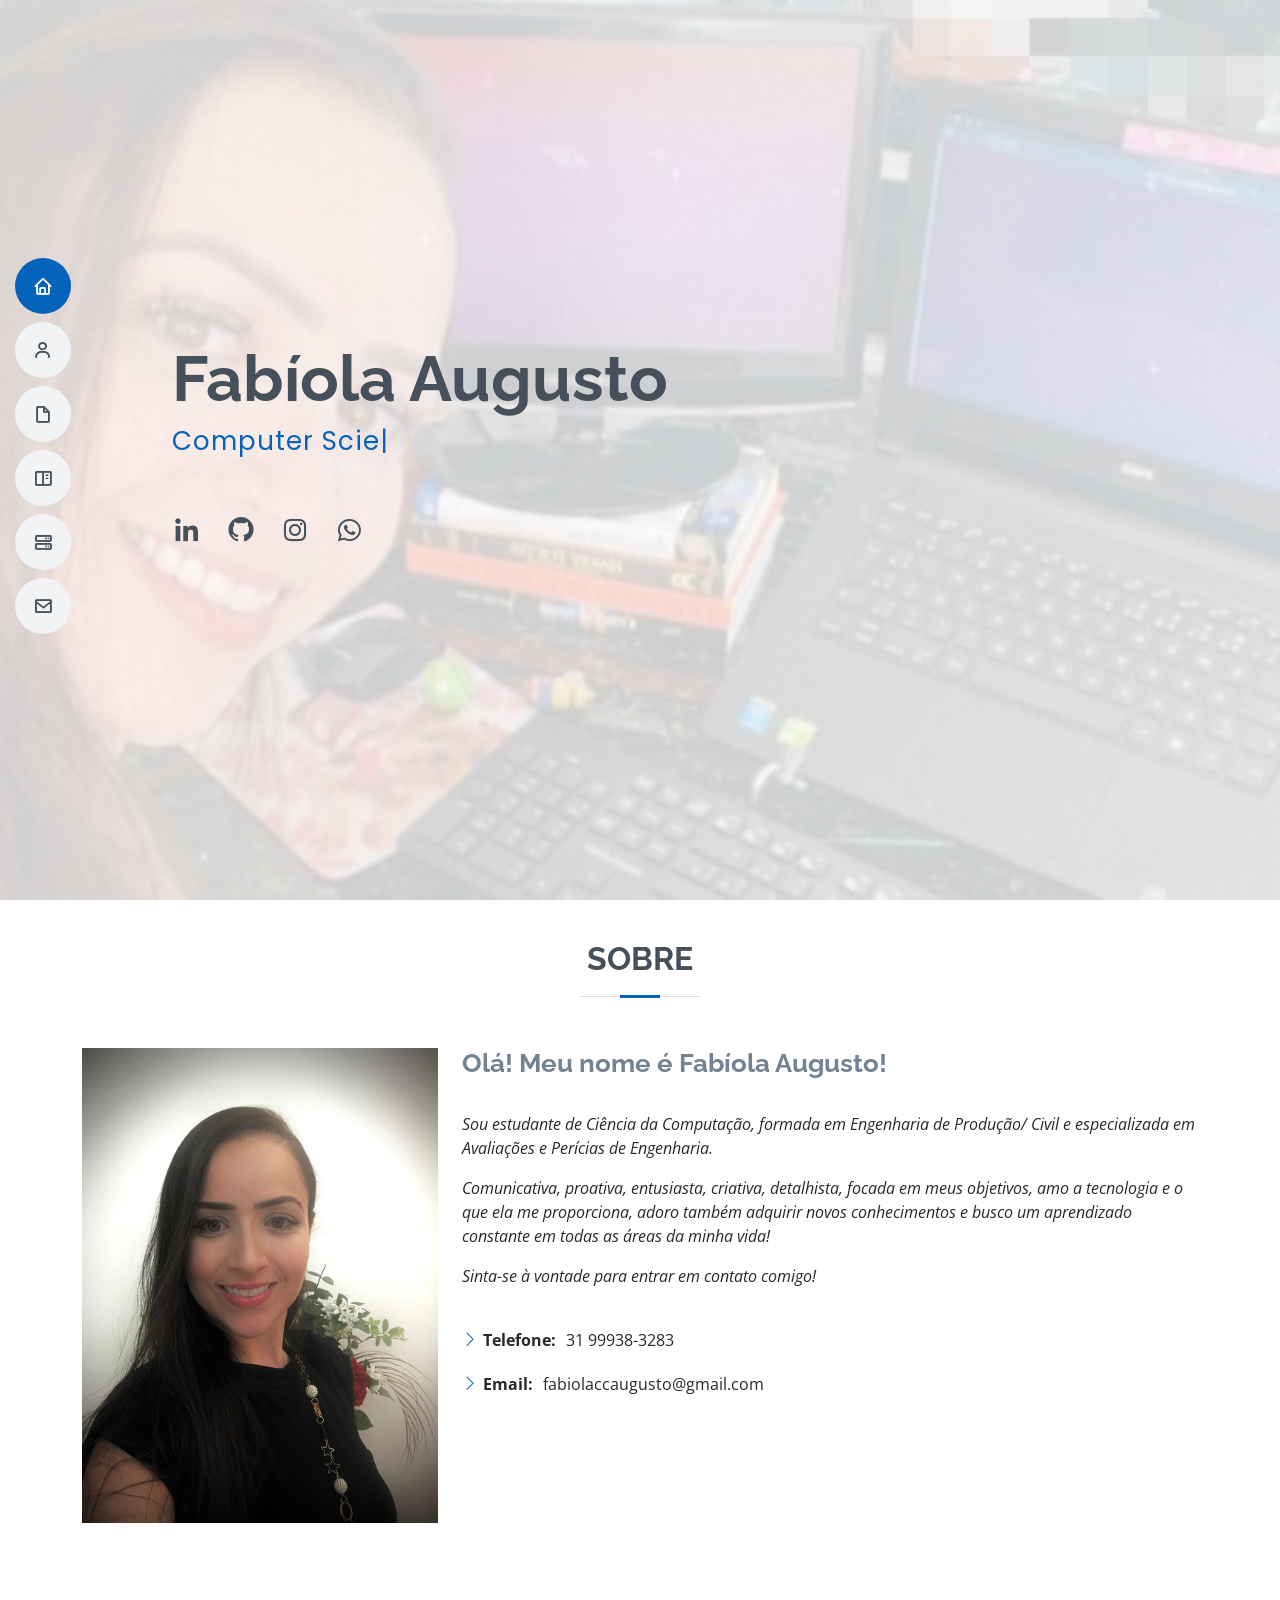
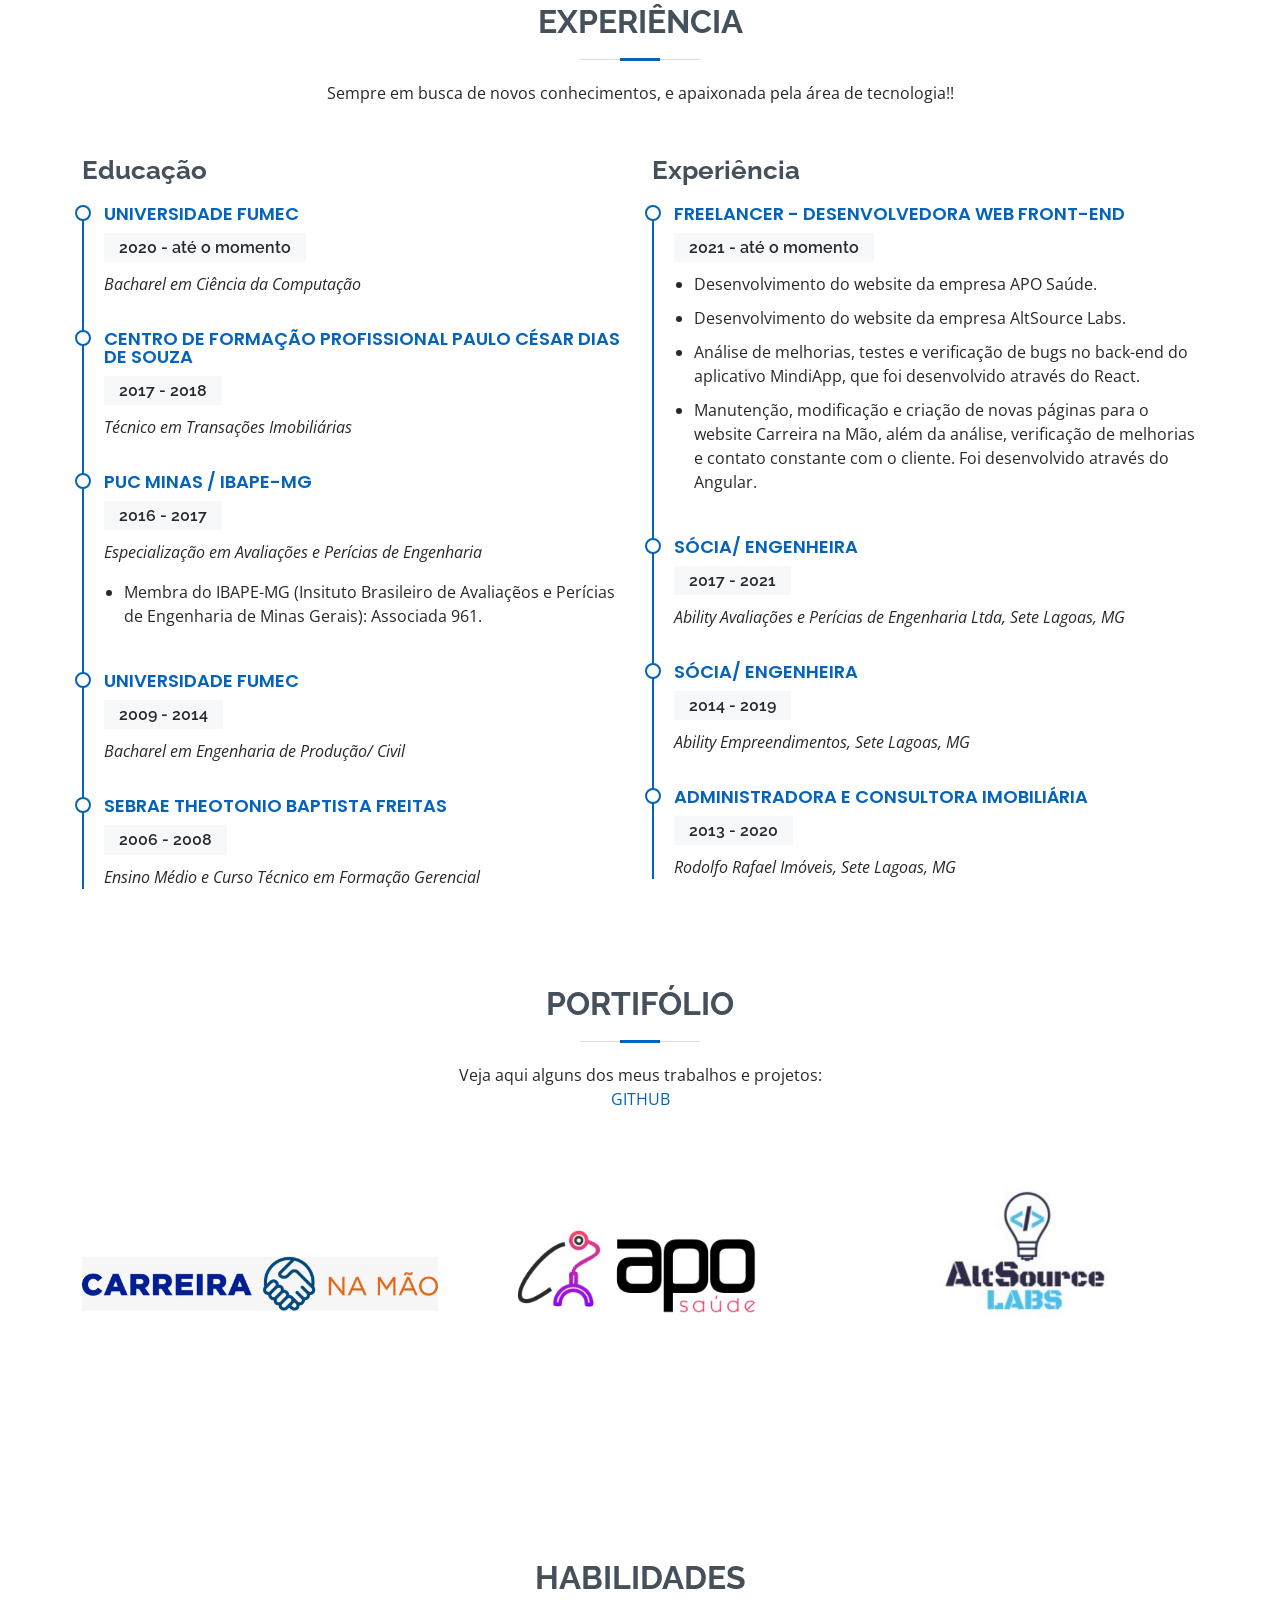
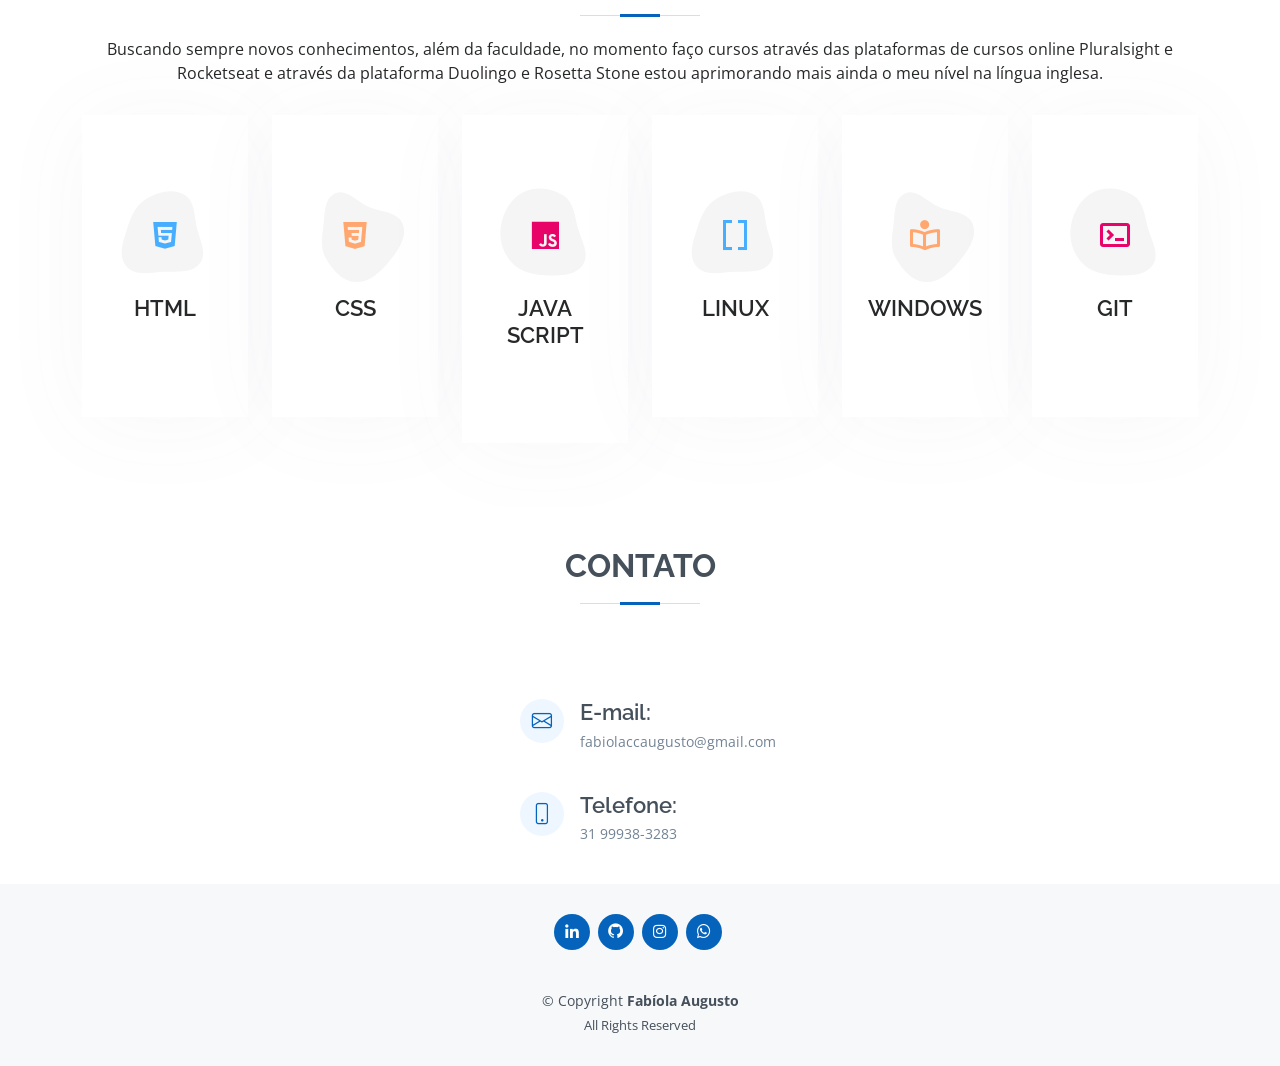
<file: index.html>
<!DOCTYPE html>
<html lang="pt">

<head>
    <meta charset="utf-8">
    <meta content="width=device-width, initial-scale=1.0" name="viewport">
    <title>Fabíola Augusto</title>
    <meta content="" name="description">
    <meta content="" name="keywords">
    <link href="assets/img/favicon.png" rel="icon">
    <link href="assets/img/apple-touch-icon.png" rel="apple-touch-icon">
    <link href="https://fonts.googleapis.com/css?family=Open+Sans:300,300i,400,400i,600,600i,700,700i|Raleway:300,300i,400,400i,500,500i,600,600i,700,700i|Poppins:300,300i,400,400i,500,500i,600,600i,700,700i" rel="stylesheet">
    <link href="assets/vendor/aos/aos.css" rel="stylesheet">
    <link href="assets/vendor/bootstrap/css/bootstrap.min.css" rel="stylesheet">
    <link href="assets/vendor/bootstrap-icons/bootstrap-icons.css" rel="stylesheet">
    <link href="assets/vendor/boxicons/css/boxicons.min.css" rel="stylesheet">
    <link href="assets/vendor/glightbox/css/glightbox.min.css" rel="stylesheet">
    <link href="assets/vendor/swiper/swiper-bundle.min.css" rel="stylesheet">
    <link href="assets/css/style.css" rel="stylesheet">
    <!-- https://bootstrapmade.com/free-html-bootstrap-template-my-resume/ -->
</head>

<body>
    <i class="bi bi-list mobile-nav-toggle d-xl-none"></i>
    <header id="header" class="d-flex flex-column justify-content-center">
        <nav id="navbar" class="navbar nav-menu">
            <ul>
                <li><a href="#hero" class="nav-link scrollto active"><i class="bx bx-home"></i> <span>Home</span></a></li>
                <li><a href="#about" class="nav-link scrollto"><i class="bx bx-user"></i> <span>Sobre</span></a></li>
                <li><a href="#resume" class="nav-link scrollto"><i class="bx bx-file-blank"></i> <span>Experiência</span></a></li>
                <li><a href="#portfolio" class="nav-link scrollto"><i class="bx bx-book-content"></i> <span>Portifólio</span></a></li>
                <li><a href="#services" class="nav-link scrollto"><i class="bx bx-server"></i> <span>Habilidades</span></a></li>
                <li><a href="#contact" class="nav-link scrollto"><i class="bx bx-envelope"></i> <span>Contato</span></a></li>
            </ul>
        </nav>
    </header>

    <!-- ======= Apresentação ======= -->
    <section id="hero" class="d-flex flex-column justify-content-center">
        <div class="container" data-aos="zoom-in" data-aos-delay="100">
            <h1>Fabíola Augusto</h1>
            <p><span class="typed" data-typed-items="Computer Scientist"></span></p>
            <div class="social-links">
                <br>
                <a href="https://www.linkedin.com/in/fabiolaaugusto/ " target="_blank" class="linkedin"><i class="bx bxl-linkedin"></i></a>
                <a href="https://github.com/fabiolaccaugusto" target="_blank" class="skype"><i class="bx bxl-github"></i></a>
                <a href="https://www.instagram.com/fabi.codev/" target="_blank" class="instagram"><i class="bx bxl-instagram"></i></a>
                <a href="https://api.whatsapp.com/send?phone=5531999383283" target="_blank" class="instagram "><i class="bx bxl-whatsapp "></i></a>
            </div>
        </div>
    </section>

    <main id="main ">
        <!-- ======= Sobre ======= -->
        <section id="about" class="about ">
            <div class="container " data-aos="fade-up ">
                <div class="section-title ">
                    <h2>Sobre</h2>
                </div>
                <div class="row ">
                    <div class="col-lg-4 col-md-4">
                        <img src="assets/img/profile-img.jpg " class="img-fluid " alt=" ">
                    </div>
                    <div class="col-lg-8 col-md-8 pt-4 pt-lg-0 content ">
                        <h3>Olá! Meu nome é Fabíola Augusto!</h3>
                        <br>
                        <p class="fst-italic">
                            Sou estudante de Ciência da Computação, formada em Engenharia de Produção/ Civil e especializada em Avaliações e Perícias de Engenharia.
                        </p>
                        <p class="fst-italic">Comunicativa, proativa, entusiasta, criativa, detalhista, focada em meus objetivos, amo a tecnologia e o que ela me proporciona, adoro também adquirir novos conhecimentos e busco um aprendizado constante em todas as áreas da
                            minha vida!</p>
                        <p class="fst-italic">Sinta-se à vontade para entrar em contato comigo!</p>
                        <br><div class="col-lg-6 ">
                            <ul>
                                <li><i class="bi bi-chevron-right "></i> <strong>Telefone:</strong> <span>31 99938-3283</span></li>
                                <li><i class="bi bi-chevron-right "></i> <strong>Email:</strong> <span>fabiolaccaugusto@gmail.com</span></li>
                            </ul>
                        </div>
                    </div>
                </div>
            </div>
        </section>

        <!-- ======= Experiencia ======= -->
        <section id="resume" class="resume">
            <div class="container" data-aos="fade-up">
                <div class="section-title">
                    <h2>Experiência</h2>
                    <p>Sempre em busca de novos conhecimentos, e apaixonada pela área de tecnologia!!</p>
                </div>
                <div class="row ">
                    
                    <!-- ======= Educação ======= -->
                    <div class="col-lg-6 ">
                        <h3 class="resume-title ">Educação</h3>
                        <div class="resume-item ">
                            <h4>UNIVERSIDADE FUMEC</h4>
                            <h5>2020 - até o momento</h5>
                            <p><em>Bacharel em Ciência da Computação</em></p>
                        </div>
                        <div class="resume-item ">
                            <h4>Centro de Formação Profissional Paulo César Dias de Souza</h4>
                            <h5>2017 - 2018</h5>
                            <p><em>Técnico em Transações Imobiliárias</em></p>
                        </div>
                        <div class="resume-item ">
                            <h4>PUC MINAS / IBAPE-MG</h4>
                            <h5>2016 - 2017</h5>
                            <p><em>Especialização em Avaliações e Perícias de Engenharia</em></p>
                            <ul>
                                <li>Membra do IBAPE-MG (Insituto Brasileiro de Avaliaçẽos e Perícias de Engenharia de Minas Gerais): Associada 961. </li>
                            </ul>
                        </div>
                        <div class="resume-item ">
                            <h4>UNIVERSIDADE FUMEC</h4>
                            <h5>2009 - 2014</h5>
                            <p><em>Bacharel em Engenharia de Produção/ Civil</em></p>
                        </div>
                        <div class="resume-item ">
                            <h4>SEBRAE THEOTONIO BAPTISTA FREITAS</h4>
                            <h5>2006 - 2008</h5>
                            <p><em>Ensino Médio e Curso Técnico em Formação Gerencial</em></p>
                        </div>
                    </div>
                    
                    <!-- ======= Experiência ======= -->
                    <div class="col-lg-6 ">
                        <h3 class="resume-title ">Experiência</h3>
                        <div class="resume-item ">
                            <h4>FreeLancer - Desenvolvedora WEB Front-end</h4>
                            <h5>2021 - até o momento</h5>
                            <!-- <p><em>Belo Horizonte, MG </em></p> -->
                            <ul>
                                <li>Desenvolvimento do website da empresa APO Saúde.</li>
                                <li>Desenvolvimento do website da empresa AltSource Labs.</li>
                                <!-- <li>Criação de página front-end do aplicativo MindiApp.</li> -->
                                <li>Análise de melhorias, testes e verificação de bugs no back-end do aplicativo MindiApp, que foi desenvolvido através do React.</li>
                                <li>Manutenção, modificação e criação de novas páginas para o website Carreira na Mão, além da análise, verificação de melhorias e contato constante com o cliente. Foi desenvolvido através do Angular.</li>
                            </ul>
                        </div>
                        <div class="resume-item ">
                            <h4>Sócia/ Engenheira</h4>
                            <h5>2017 - 2021</h5>
                            <p><em>Ability Avaliações e Perícias de Engenharia Ltda, Sete Lagoas, MG</em></p>
                        </div>
                        <div class="resume-item ">
                            <h4>Sócia/ Engenheira</h4>
                            <h5>2014 - 2019</h5>
                            <p><em>Ability Empreendimentos, Sete Lagoas, MG</em></p>
                        </div>
                        <div class="resume-item ">
                            <h4>Administradora e Consultora Imobiliária</h4>
                            <h5>2013 - 2020</h5>
                            <p><em>Rodolfo Rafael Imóveis, Sete Lagoas, MG</em></p>
                        </div>
                    </div>
                </div>
            </div>
        </section>

        <!-- ======= Portfolio ======= -->
        <section id="portfolio" class="portfolio section-bg">
            <div class="container" data-aos="fade-up">

                <div class="section-title ">
                    <h2>Portifólio</h2>
                    <p>Veja aqui alguns dos meus trabalhos e projetos: </p>
                    <div class="portfolio-links ">
                        <a href="https://github.com/fabiolaccaugusto ">GITHUB</i>
                        </a>
                    </div>
                </div>
                <div class="row portfolio-container " data-aos="fade-up " data-aos-delay="200 ">
                    <div class="col-lg-4 col-md-4 portfolio-item filter-app ">
                        <div class="portfolio-wrap ">
                            <img src="assets/img/portfolio/carreiranamao.png " class="img-fluid " alt=" ">
                            <div class="portfolio-info ">
                                <h4>Carreira na Mão</h4>
                                <p>WebApp</p>
                                <br>
                                <h9>Manutenção, modificação e criação de novas páginas para o website. Análise e verificação de melhorias no app, desenvolvido através do Angular:
                                </h9>
                                <div>
                                    <a href="https://carreiranamao.com/" class="portfolio-details-lightbox " data-glightbox="type: external " title="Detalhes "><i class="bx bx-link "></i></a>
                                </div>
                            </div>
                        </div>
                    </div>
                    <div class="col-lg-4 col-md-4 portfolio-item filter-web ">
                        <div class="portfolio-wrap ">
                            <img src="assets/img/portfolio/aposaude.png" class="img-fluid " alt=" ">
                            <div class="portfolio-info ">
                                <h4>APO Saúde</h4>
                                <p>Web</p>
                                <br>
                                <h9>Desenvolvimento do website: </h9>
                                <div>
                                    <a href="http://aposaude.com.br" class="portfolio-details-lightbox " data-glightbox="type: external " title="Detalhes "><i class="bx bx-link "></i></a>
                                </div> 
                            </div>
                        </div>
                    </div>
                    <div class="col-lg-4 col-md-4 portfolio-item filter-web ">
                        <div class="portfolio-wrap ">
                            <img src="assets/img/portfolio/altsource.jpg " class="img-fluid " alt=" ">
                            <div class="portfolio-info ">
                                <h4>AltSource-Labs</h4>
                                <p>Web</p>
                                <br>
                                <h9>Desenvolvimento do website: </h9>
                                <div>
                                    <a href="https://altsource-labs.com/" class="portfolio-details-lightbox " data-glightbox="type: external " title="Detalhes "><i class="bx bx-link "></i></a>
                                </div> 
                            </div>
                        </div>
                    </div>
                </div>
            </div>
        </section>

        <!-- ======= Habilidades ======= -->
        <section id="services" class="services ">
            <div class="container " data-aos="fade-up ">
                <div class="section-title ">
                    <h2>Habilidades</h2>
                    <p>Buscando sempre novos conhecimentos, além da faculdade, no momento faço cursos através das plataformas de cursos online Pluralsight e Rocketseat e através da plataforma Duolingo e Rosetta Stone estou aprimorando mais ainda o meu nível
                        na língua inglesa.</p>
                </div>
                <div class="row ">

                    <div class="col-lg-2 col-md-4 col-sm-6" data-aos="zoom-in " data-aos-delay="100 ">
                        <div class="icon-box iconbox-blue ">
                            <div class="icon ">
                                <svg width="100 " height="100 " viewBox="0 0 600 600 " xmlns="http://www.w3.org/2000/svg ">
                                <path stroke="none " stroke-width="0 " fill="#f5f5f5 " d="M300,521.0016835830174C376.1290562159157,517.8887921683347,466.0731472004068,529.7835943286574,510.70327084640275,468.03025145048787C554.3714126377745,407.6079735673963,508.03601936045806,328.9844924480964,491.2728898941984,256.3432110539036C474.5976632858925,184.082847569629,479.9380746630129,96.60480741107993,416.23090153303,58.64404602377083C348.86323505073057,18.502131276798302,261.93793281208167,40.57373210992963,193.5410806939664,78.93577620505333C130.42746243093433,114.334589627462,98.30271207620316,179.96522072025542,76.75703585869454,249.04625023123273C51.97151888228291,328.5150500222984,13.704378332031375,421.85034740162234,66.52175969318436,486.19268352777647C119.04800174914682,550.1803526380478,217.28368757567262,524.383925680826,300,521.0016835830174 "></path>
                                </svg>
                                <i class="bx bxl-html5 "></i>
                            </div>
                            <h4>HTML</h4>
                        </div>
                    </div>

                    <div class="col-lg-2 col-md-4 col-sm-6" data-aos="zoom-in " data-aos-delay="200 ">
                        <div class="icon-box iconbox-orange ">
                            <div class="icon ">
                                <svg width="100 " height="100 " viewBox="0 0 600 600 " xmlns="http://www.w3.org/2000/svg ">
                                <path stroke="none " stroke-width="0 " fill="#f5f5f5 " d="M300,582.0697525312426C382.5290701553225,586.8405444964366,449.9789794690241,525.3245884688669,502.5850820975895,461.55621195738473C556.606425686781,396.0723002908107,615.8543463187945,314.28637112970534,586.6730223649479,234.56875336149918C558.9533121215079,158.8439757836574,454.9685369536778,164.00468322053177,381.49747125262974,130.76875717737553C312.15926192815925,99.40240125094834,248.97055460311594,18.661163978235184,179.8680185752513,50.54337015887873C110.5421016452524,82.52863877960104,119.82277516462835,180.83849132639028,109.12597500060166,256.43424936330496C100.08760227029461,320.3096726198365,92.17705696193138,384.0621239912766,124.79988738764834,439.7174275375508C164.83382741302287,508.01625554203684,220.96474134820875,577.5009287672846,300,582.0697525312426 "></path>
                                </svg>
                                <i class="bx bxl-css3 "></i>
                            </div>
                            <h4>CSS</h4>
                        </div>
                    </div>

                    <div class="col-lg-2 col-md-4 col-sm-6" data-aos="zoom-in " data-aos-delay="300 ">
                        <div class="icon-box iconbox-pink ">
                            <div class="icon ">
                                <svg width="100 " height="100 " viewBox="0 0 600 600 " xmlns="http://www.w3.org/2000/svg "><path stroke="none " stroke-width="0 " fill="#f5f5f5 " d="M300,541.5067337569781C382.14930387511276,545.0595476570109,479.8736841581634,548.3450877840088,526.4010558755058,480.5488172755941C571.5218469581645,414.80211281144784,517.5187510058486,332.0715597781072,496.52539010469104,255.14436215662573C477.37192572678356,184.95920475031193,473.57363656557914,105.61284051026155,413.0603344069578,65.22779650032875C343.27470386102294,18.654635553484475,251.2091493199835,5.337323636656869,175.0934190732945,40.62881213300186C97.87086631185822,76.43348514350839,51.98124368387456,156.15599469081315,36.44837278890362,239.84606092416172C21.716077023791087,319.22268207091537,43.775223500013084,401.1760424656574,96.891909868211,461.97329694683043C147.22146801428983,519.5804099606455,223.5754009179313,538.201503339737,300,541.5067337569781 "></path>
                </svg>
                                <i class="bx bxl-javascript "></i>
                            </div>
                            <h4> JAVA SCRIPT </h4>
                        </div>
                    </div>

                    <div class="col-lg-2 col-md-4 col-sm-6" data-aos="zoom-in " data-aos-delay="400 ">
                        <div class="icon-box iconbox-blue ">
                            <div class="icon ">
                                <svg width="100 " height="100 " viewBox="0 0 600 600 " xmlns="http://www.w3.org/2000/svg "><path stroke="none " stroke-width="0 " fill="#f5f5f5 " d="M300,521.0016835830174C376.1290562159157,517.8887921683347,466.0731472004068,529.7835943286574,510.70327084640275,468.03025145048787C554.3714126377745,407.6079735673963,508.03601936045806,328.9844924480964,491.2728898941984,256.3432110539036C474.5976632858925,184.082847569629,479.9380746630129,96.60480741107993,416.23090153303,58.64404602377083C348.86323505073057,18.502131276798302,261.93793281208167,40.57373210992963,193.5410806939664,78.93577620505333C130.42746243093433,114.334589627462,98.30271207620316,179.96522072025542,76.75703585869454,249.04625023123273C51.97151888228291,328.5150500222984,13.704378332031375,421.85034740162234,66.52175969318436,486.19268352777647C119.04800174914682,550.1803526380478,217.28368757567262,524.383925680826,300,521.0016835830174 "></path>
                </svg>
                                <i class="bx bx-bracket "></i>
                            </div>
                            <h4>LINUX</h4>
                        </div>
                    </div>

                    <div class="col-lg-2 col-md-4 col-sm-6" data-aos="zoom-in " data-aos-delay="500 ">
                        <div class="icon-box iconbox-orange ">
                            <div class="icon ">
                                <svg width="100 " height="100 " viewBox="0 0 600 600 " xmlns="http://www.w3.org/2000/svg "><path stroke="none " stroke-width="0 " fill="#f5f5f5 " d="M300,582.0697525312426C382.5290701553225,586.8405444964366,449.9789794690241,525.3245884688669,502.5850820975895,461.55621195738473C556.606425686781,396.0723002908107,615.8543463187945,314.28637112970534,586.6730223649479,234.56875336149918C558.9533121215079,158.8439757836574,454.9685369536778,164.00468322053177,381.49747125262974,130.76875717737553C312.15926192815925,99.40240125094834,248.97055460311594,18.661163978235184,179.8680185752513,50.54337015887873C110.5421016452524,82.52863877960104,119.82277516462835,180.83849132639028,109.12597500060166,256.43424936330496C100.08760227029461,320.3096726198365,92.17705696193138,384.0621239912766,124.79988738764834,439.7174275375508C164.83382741302287,508.01625554203684,220.96474134820875,577.5009287672846,300,582.0697525312426 "></path>
                </svg>
                                <i class="bx bx-book-reader "></i>
                            </div>
                            <h4>WINDOWS</h4>
                        </div>
                    </div>

                    <div class="col-lg-2 col-md-4 col-sm-6" data-aos="zoom-in " data-aos-delay="600 ">
                        <div class="icon-box iconbox-pink ">
                            <div class="icon ">
                                <svg width="100 " height="100 " viewBox="0 0 600 600 " xmlns="http://www.w3.org/2000/svg "><path stroke="none " stroke-width="0 " fill="#f5f5f5 " d="M300,541.5067337569781C382.14930387511276,545.0595476570109,479.8736841581634,548.3450877840088,526.4010558755058,480.5488172755941C571.5218469581645,414.80211281144784,517.5187510058486,332.0715597781072,496.52539010469104,255.14436215662573C477.37192572678356,184.95920475031193,473.57363656557914,105.61284051026155,413.0603344069578,65.22779650032875C343.27470386102294,18.654635553484475,251.2091493199835,5.337323636656869,175.0934190732945,40.62881213300186C97.87086631185822,76.43348514350839,51.98124368387456,156.15599469081315,36.44837278890362,239.84606092416172C21.716077023791087,319.22268207091537,43.775223500013084,401.1760424656574,96.891909868211,461.97329694683043C147.22146801428983,519.5804099606455,223.5754009179313,538.201503339737,300,541.5067337569781 "></path>
                </svg>
                                <i class="bx bx-terminal "></i>
                            </div>
                            <h4>GIT</h4>
                        </div>
                    </div>
                </div>
                <br>

            </div>
        </section>

        <!-- ======= Contato ======= -->
        <section id="contact" class="contact">
            <div class="container" data-aos="fade-up">
                <div class="section-title">
                    <h2>Contato</h2>
                </div>
                <div class="row mt-1">
                    <div class="col-lg-12">
                        <div class="info">
                            <div class="email">
                                <i class="bi bi-envelope"></i>
                                <h4>E-mail:</h4>
                                <p>fabiolaccaugusto@gmail.com</p>
                            </div>
                            <div class="phone ">
                                <i class="bi bi-phone"></i>
                                <h4>Telefone:</h4>
                                <p>31 99938-3283</p>
                            </div>
                        </div>
                    </div>
                    <!-- FORMULARIO DE CONTATO-->
                    <!-- <div class="col-lg-8 mt-5 mt-lg-0 ">
                        <form action="forms/contact.php " method="post " role="form " class="php-email-form ">
                            <div class="row ">
                                <div class="col-md-6 form-group ">
                                    <input type="text " name="name " class="form-control " id="name " placeholder="Nome " required>
                                </div>
                                <div class="col-md-6 form-group mt-3 mt-md-0 ">
                                    <input type="email " class="form-control " name="email " id="email " placeholder="Email " required>
                                </div>
                            </div>
                            <div class="form-group mt-3 ">
                                <input type="text " class="form-control " name="subject " id="subject " placeholder="Assunto " required>
                            </div>
                            <div class="form-group mt-3 ">
                                <textarea class="form-control " name="message " rows="5 " placeholder="Mensagem " required></textarea>
                            </div>
                            <div class="my-3 ">
                                <div class="loading ">Carregando...</div>
                                <div class="error-message "></div>
                                <div class="sent-message ">Sua mensagem foi enviada! Obrigada! </div>
                            </div>
                            <div class="text-center "><button type="submit ">Enviar</button></div>
                        </form>
                    </div> -->
                    <!-- END FORMULARIO DE CONTATO-->
                </div>
            </div>
        </section>
    </main>


    <!-- ======= Footer ======= -->
    <footer id="footer">
        <div class="container">
            <div class="social-links">
                <a href="https://www.linkedin.com/in/fabiolaaugusto/" target="_blank" class="linkedin"><i class="bx bxl-linkedin"></i></a>
                <a href="https://github.com/fabiolaccaugusto" target="_blank" class="github"><i class="bx bxl-github"></i></a>
                <a href="https://www.instagram.com/fabi.codev/" target="_blank" class="instagram"><i class="bx bxl-instagram"></i></a>
                <a href="https://api.whatsapp.com/send?phone=5531999383283" target="_blank" class="instagram"><i class="bx bxl-whatsapp"></i></a>
            </div>
            <div class="copyright">
                &copy; Copyright <strong><span>Fabíola Augusto</span></strong>
            </div>
            <div class="credits">
                All Rights Reserved
                <!-- Designed by <a href="https://bootstrapmade.com/">BootstrapMade</a> -->
            </div>
        </div>
    </footer>
    <!-- End Footer -->


    <div id="preloader "></div>
    <a href="# " class="back-to-top d-flex align-items-center justify-content-center "><i class="bi bi-arrow-up-short "></i></a>

    <!-- Vendor JS Files -->
    <script src="assets/vendor/aos/aos.js "></script>
    <script src="assets/vendor/bootstrap/js/bootstrap.bundle.min.js "></script>
    <script src="assets/vendor/glightbox/js/glightbox.min.js "></script>
    <script src="assets/vendor/isotope-layout/isotope.pkgd.min.js "></script>
    <script src="assets/vendor/php-email-form/validate.js "></script>
    <script src="assets/vendor/purecounter/purecounter.js "></script>
    <script src="assets/vendor/swiper/swiper-bundle.min.js "></script>
    <script src="assets/vendor/typed.js/typed.min.js "></script>
    <script src="assets/vendor/waypoints/noframework.waypoints.js "></script>

    <!-- Template Main JS File -->
    <script src="assets/js/main.js "></script>

</body>

</html>
</file>
<file: assets/css/style.css>
body {
    font-family: "Open Sans", sans-serif;
    color: #272829;
}

a {
    color: #0563bb;
    text-decoration: none;
}

a:hover {
    color: #067ded;
    text-decoration: none;
}

h1,
h2,
h3,
h4,
h5,
h6 {
    font-family: "Raleway", sans-serif;
}


/*--------------------------------------------------------------
# Back to top button
--------------------------------------------------------------*/

.back-to-top {
    position: fixed;
    visibility: hidden;
    opacity: 0;
    right: 15px;
    bottom: 15px;
    z-index: 996;
    background: #0563bb;
    width: 40px;
    height: 40px;
    border-radius: 50px;
    transition: all 0.4s;
}

.back-to-top i {
    font-size: 28px;
    color: #fff;
    line-height: 0;
}

.back-to-top:hover {
    background: #0678e3;
    color: #fff;
}

.back-to-top.active {
    visibility: visible;
    opacity: 1;
}


/*--------------------------------------------------------------
# Preloader
--------------------------------------------------------------*/

#preloader {
    position: fixed;
    top: 0;
    left: 0;
    right: 0;
    bottom: 0;
    z-index: 9999;
    overflow: hidden;
    background: #fff;
}

#preloader:before {
    content: "";
    position: fixed;
    top: calc(50% - 30px);
    left: calc(50% - 30px);
    border: 6px solid #0563bb;
    border-top-color: #fff;
    border-bottom-color: #fff;
    border-radius: 50%;
    width: 60px;
    height: 60px;
    -webkit-animation: animate-preloader 1s linear infinite;
    animation: animate-preloader 1s linear infinite;
}

@-webkit-keyframes animate-preloader {
    0% {
        transform: rotate(0deg);
    }
    100% {
        transform: rotate(360deg);
    }
}

@keyframes animate-preloader {
    0% {
        transform: rotate(0deg);
    }
    100% {
        transform: rotate(360deg);
    }
}


/*--------------------------------------------------------------
# Disable aos animation delay on mobile devices
--------------------------------------------------------------*/

@media screen and (max-width: 768px) {
    [data-aos-delay] {
        transition-delay: 0 !important;
    }
}


/*--------------------------------------------------------------
# Header
--------------------------------------------------------------*/

#header {
    position: fixed;
    top: 0;
    left: 0;
    bottom: 0;
    z-index: 9997;
    transition: all 0.5s;
    padding: 15px;
    overflow-y: auto;
}

@media (max-width: 992px) {
    #header {
        width: 300px;
        background: #fff;
        border-right: 1px solid #e6e9ec;
        left: -300px;
    }
}

@media (min-width: 992px) {
    #main {
        margin-left: 100px;
    }
}


/*--------------------------------------------------------------
# Navigation Menu
--------------------------------------------------------------*/


/**
* Desktop Navigation 
*/

.nav-menu {
    padding: 0;
    display: block;
}

.nav-menu * {
    margin: 0;
    padding: 0;
    list-style: none;
}

.nav-menu>ul>li {
    position: relative;
    white-space: nowrap;
}

.nav-menu a,
.nav-menu a:focus {
    display: flex;
    align-items: center;
    color: #45505b;
    padding: 10px 18px;
    margin-bottom: 8px;
    transition: 0.3s;
    font-size: 15px;
    border-radius: 50px;
    background: #f2f3f5;
    height: 56px;
    width: 100%;
    overflow: hidden;
    transition: 0.3s;
}

.nav-menu a i,
.nav-menu a:focus i {
    font-size: 20px;
}

.nav-menu a span,
.nav-menu a:focus span {
    padding: 0 5px 0 7px;
    color: #45505b;
}

@media (min-width: 992px) {
    .nav-menu a,
    .nav-menu a:focus {
        width: 56px;
    }
    .nav-menu a span,
    .nav-menu a:focus span {
        display: none;
        color: #fff;
    }
}

.nav-menu a:hover,
.nav-menu .active,
.nav-menu .active:focus,
.nav-menu li:hover>a {
    color: #fff;
    background: #0563bb;
}

.nav-menu a:hover span,
.nav-menu .active span,
.nav-menu .active:focus span,
.nav-menu li:hover>a span {
    color: #fff;
}

.nav-menu a:hover,
.nav-menu li:hover>a {
    width: 100%;
    color: #fff;
}

.nav-menu a:hover span,
.nav-menu li:hover>a span {
    display: block;
}


/**
* Mobile Navigation 
*/

.mobile-nav-toggle {
    position: fixed;
    right: 10px;
    top: 10px;
    z-index: 9998;
    border: 0;
    background: none;
    font-size: 28px;
    transition: all 0.4s;
    outline: none !important;
    line-height: 0;
    cursor: pointer;
    border-radius: 50px;
    padding: 5px;
}

.mobile-nav-toggle i {
    color: #45505b;
}

.mobile-nav-active {
    overflow: hidden;
}

.mobile-nav-active #header {
    left: 0;
}

.mobile-nav-active .mobile-nav-toggle {
    color: #fff;
    background-color: #0563bb;
}


/*--------------------------------------------------------------
# Hero Section
--------------------------------------------------------------*/

#hero {
    width: 100%;
    height: 100vh;
    background: url("../img/hero-bg.jpg") top right no-repeat;
    background-size: cover;
    position: relative;
}

@media (min-width: 992px) {
    #hero {
        padding-left: 160px;
    }
}

#hero:before {
    content: "";
    background: rgba(255, 255, 255, 0.8);
    position: absolute;
    bottom: 0;
    top: 0;
    left: 0;
    right: 0;
}

#hero h1 {
    margin: 0;
    font-size: 64px;
    font-weight: 700;
    line-height: 56px;
    color: #45505b;
}

#hero p {
    color: #45505b;
    margin: 15px 0 0 0;
    font-size: 26px;
    font-family: "Poppins", sans-serif;
}

#hero p span {
    color: #0563bb;
    letter-spacing: 1px;
}

#hero .social-links {
    margin-top: 30px;
}

#hero .social-links a {
    font-size: 30px;
    display: inline-block;
    color: #45505b;
    line-height: 1;
    margin-right: 20px;
    transition: 0.3s;
}

#hero .social-links a:hover {
    color: #0563bb;
}

@media (max-width: 992px) {
    #hero {
        text-align: center;
    }
    #hero h1 {
        font-size: 32px;
        line-height: 36px;
    }
    #hero p {
        margin-top: 10px;
        font-size: 20px;
        line-height: 24px;
    }
}


/*--------------------------------------------------------------
# Sections General
--------------------------------------------------------------*/

section {
    padding: 40px 0;
    overflow: hidden;
}

.section-title {
    text-align: center;
    padding-bottom: 30px;
}

.section-title h2 {
    font-size: 32px;
    font-weight: bold;
    text-transform: uppercase;
    margin-bottom: 20px;
    padding-bottom: 20px;
    position: relative;
    color: #45505b;
}

.section-title h2::before {
    content: '';
    position: absolute;
    display: block;
    width: 120px;
    height: 1px;
    background: #ddd;
    bottom: 1px;
    left: calc(50% - 60px);
}

.section-title h2::after {
    content: '';
    position: absolute;
    display: block;
    width: 40px;
    height: 3px;
    background: #0563bb;
    bottom: 0;
    left: calc(50% - 20px);
}

.section-title p {
    margin-bottom: 0;
}


/*--------------------------------------------------------------
# About
--------------------------------------------------------------*/

.about .content h3 {
    font-weight: 700;
    font-size: 26px;
    color: #728394;
}

.about .content ul {
    list-style: none;
    padding: 0;
}

.about .content ul li {
    margin-bottom: 20px;
    display: flex;
    align-items: center;
}

.about .content ul strong {
    margin-right: 10px;
}

.about .content ul i {
    font-size: 16px;
    margin-right: 5px;
    color: #0563bb;
    line-height: 0;
}

.about .content p:last-child {
    margin-bottom: 0;
}


/*--------------------------------------------------------------
# Facts
--------------------------------------------------------------*/

.facts .count-box {
    padding: 30px 30px 25px 30px;
    margin-top: 30px;
    width: 100%;
    position: relative;
    text-align: center;
    background: #fff;
}

.facts .count-box i {
    position: absolute;
    top: -25px;
    left: 50%;
    transform: translateX(-50%);
    font-size: 24px;
    background: #0563bb;
    color: #fff;
    border-radius: 50px;
    display: inline-flex;
    align-items: center;
    justify-content: center;
    width: 48px;
    height: 48px;
}

.facts .count-box span {
    font-size: 36px;
    display: block;
    font-weight: 600;
    color: #011426;
}

.facts .count-box p {
    padding: 0;
    margin: 0;
    font-family: "Raleway", sans-serif;
    font-size: 14px;
}


/*--------------------------------------------------------------
# Akills
--------------------------------------------------------------*/

.skills .progress {
    height: 60px;
    display: block;
    background: none;
    border-radius: 0;
}

.skills .progress .skill {
    padding: 10px 0;
    margin: 0;
    text-transform: uppercase;
    display: block;
    font-weight: 600;
    font-family: "Poppins", sans-serif;
    color: #45505b;
}

.skills .progress .skill .val {
    float: right;
    font-style: normal;
}

.skills .progress-bar-wrap {
    background: #f2f3f5;
}

.skills .progress-bar {
    width: 1px;
    height: 10px;
    transition: .9s;
    background-color: #0563bb;
}


/*--------------------------------------------------------------
# Resume
--------------------------------------------------------------*/

.resume .resume-title {
    font-size: 26px;
    font-weight: 700;
    margin-top: 20px;
    margin-bottom: 20px;
    color: #45505b;
}

.resume .resume-item {
    padding: 0 0 20px 20px;
    margin-top: -2px;
    border-left: 2px solid #0563bb;
    position: relative;
}

.resume .resume-item h4 {
    line-height: 18px;
    font-size: 18px;
    font-weight: 600;
    text-transform: uppercase;
    font-family: "Poppins", sans-serif;
    color: #0563bb;
    margin-bottom: 10px;
}

.resume .resume-item h5 {
    font-size: 16px;
    background: #f7f8f9;
    padding: 5px 15px;
    display: inline-block;
    font-weight: 600;
    margin-bottom: 10px;
}

.resume .resume-item ul {
    padding-left: 20px;
}

.resume .resume-item ul li {
    padding-bottom: 10px;
}

.resume .resume-item:last-child {
    padding-bottom: 0;
}

.resume .resume-item::before {
    content: "";
    position: absolute;
    width: 16px;
    height: 16px;
    border-radius: 50px;
    left: -9px;
    top: 0;
    background: #fff;
    border: 2px solid #0563bb;
}


/*--------------------------------------------------------------
# Portfolio
--------------------------------------------------------------*/

.portfolio .portfolio-item {
    margin-bottom: 30px;
}

.portfolio #portfolio-flters {
    padding: 0;
    margin: 0 auto 25px auto;
    list-style: none;
    text-align: center;
    background: #fff;
    border-radius: 50px;
    padding: 2px 15px;
}

.portfolio #portfolio-flters li {
    cursor: pointer;
    display: inline-block;
    padding: 10px 15px;
    font-size: 14px;
    font-weight: 600;
    line-height: 1;
    text-transform: uppercase;
    color: #272829;
    margin-bottom: 5px;
    transition: all 0.3s ease-in-out;
}

.portfolio #portfolio-flters li:hover,
.portfolio #portfolio-flters li.filter-active {
    color: #0563bb;
}

.portfolio #portfolio-flters li:last-child {
    margin-right: 0;
}

.portfolio .portfolio-wrap {
    transition: 0.3s;
    position: relative;
    overflow: hidden;
    z-index: 1;
    background: rgba(69, 80, 91, 0.8);
}

.portfolio .portfolio-wrap::before {
    content: "";
    background: rgba(255, 255, 255, 0.7);
    position: absolute;
    left: 30px;
    right: 30px;
    top: 30px;
    bottom: 30px;
    transition: all ease-in-out 0.3s;
    z-index: 2;
    opacity: 0;
}

.portfolio .portfolio-wrap .portfolio-info {
    opacity: 0;
    position: absolute;
    top: 0;
    left: 0;
    right: 0;
    bottom: 0;
    text-align: center;
    z-index: 3;
    transition: all ease-in-out 0.3s;
    display: flex;
    flex-direction: column;
    justify-content: center;
    align-items: center;
}

.portfolio .portfolio-wrap .portfolio-info::before {
    display: block;
    content: "";
    width: 48px;
    height: 48px;
    position: absolute;
    top: 35px;
    left: 35px;
    border-top: 3px solid #d7dce1;
    border-left: 3px solid #d7dce1;
    transition: all 0.5s ease 0s;
    z-index: 9994;
}

.portfolio .portfolio-wrap .portfolio-info::after {
    display: block;
    content: "";
    width: 48px;
    height: 48px;
    position: absolute;
    bottom: 35px;
    right: 35px;
    border-bottom: 3px solid #d7dce1;
    border-right: 3px solid #d7dce1;
    transition: all 0.5s ease 0s;
    z-index: 9994;
}

.portfolio .portfolio-wrap .portfolio-info h4 {
    font-size: 20px;
    color: #45505b;
    font-weight: 600;
}

.portfolio .portfolio-wrap .portfolio-info p {
    color: #45505b;
    font-size: 14px;
    text-transform: uppercase;
    padding: 0;
    margin: 0;
}

.portfolio .portfolio-wrap .portfolio-links {
    text-align: center;
    z-index: 4;
}

.portfolio .portfolio-wrap .portfolio-links a {
    color: #45505b;
    margin: 0 2px;
    font-size: 28px;
    display: inline-block;
    transition: 0.3s;
}

.portfolio .portfolio-wrap .portfolio-links a:hover {
    color: #148af9;
}

.portfolio .portfolio-wrap:hover::before {
    top: 0;
    left: 0;
    right: 0;
    bottom: 0;
    opacity: 1;
}

.portfolio .portfolio-wrap:hover .portfolio-info {
    opacity: 1;
}

.portfolio .portfolio-wrap:hover .portfolio-info::before {
    top: 15px;
    left: 15px;
}

.portfolio .portfolio-wrap:hover .portfolio-info::after {
    bottom: 15px;
    right: 15px;
}


/*--------------------------------------------------------------
# Portfolio Details
--------------------------------------------------------------*/

.portfolio-details {
    padding-top: 40px;
}

.portfolio-details .portfolio-details-slider img {
    width: 100%;
}

.portfolio-details .portfolio-details-slider .swiper-pagination {
    margin-top: 20px;
    position: relative;
}

.portfolio-details .portfolio-details-slider .swiper-pagination .swiper-pagination-bullet {
    width: 12px;
    height: 12px;
    background-color: #fff;
    opacity: 1;
    border: 1px solid #0563bb;
}

.portfolio-details .portfolio-details-slider .swiper-pagination .swiper-pagination-bullet-active {
    background-color: #0563bb;
}

.portfolio-details .portfolio-info {
    padding: 30px;
    box-shadow: 0px 0 30px rgba(69, 80, 91, 0.08);
}

.portfolio-details .portfolio-info h3 {
    font-size: 22px;
    font-weight: 700;
    margin-bottom: 20px;
    padding-bottom: 20px;
    border-bottom: 1px solid #eee;
}

.portfolio-details .portfolio-info ul {
    list-style: none;
    padding: 0;
    font-size: 15px;
}

.portfolio-details .portfolio-info ul li+li {
    margin-top: 10px;
}

.portfolio-details .portfolio-description {
    padding-top: 30px;
}

.portfolio-details .portfolio-description h2 {
    font-size: 26px;
    font-weight: 700;
    margin-bottom: 20px;
}

.portfolio-details .portfolio-description p {
    padding: 0;
}


/*--------------------------------------------------------------
# Services
--------------------------------------------------------------*/

.services .icon-box {
    text-align: center;
    padding: 70px 20px 80px 20px;
    transition: all ease-in-out 0.3s;
    background: #fff;
    box-shadow: 0px 5px 90px 0px rgba(110, 123, 131, 0.05);
}

.services .icon-box .icon {
    margin: 0 auto;
    width: 100px;
    height: 100px;
    display: flex;
    align-items: center;
    justify-content: center;
    transition: ease-in-out 0.3s;
    position: relative;
}

.services .icon-box .icon i {
    font-size: 36px;
    transition: 0.5s;
    position: relative;
}

.services .icon-box .icon svg {
    position: absolute;
    top: 0;
    left: 0;
}

.services .icon-box .icon svg path {
    transition: 0.5s;
    fill: #f5f5f5;
}

.services .icon-box h4 {
    font-weight: 600;
    margin: 10px 0 15px 0;
    font-size: 22px;
}

.services .icon-box h4 a {
    color: #45505b;
    transition: ease-in-out 0.3s;
}

.services .icon-box p {
    line-height: 24px;
    font-size: 14px;
    margin-bottom: 0;
}

.services .icon-box:hover {
    border-color: #fff;
    box-shadow: 0px 0 35px 0 rgba(0, 0, 0, 0.08);
}

.services .iconbox-blue i {
    color: #47aeff;
}

.services .iconbox-blue:hover .icon i {
    color: #fff;
}

.services .iconbox-blue:hover .icon path {
    fill: #47aeff;
}

.services .iconbox-orange i {
    color: #ffa76e;
}

.services .iconbox-orange:hover .icon i {
    color: #fff;
}

.services .iconbox-orange:hover .icon path {
    fill: #ffa76e;
}

.services .iconbox-pink i {
    color: #e80368;
}

.services .iconbox-pink:hover .icon i {
    color: #fff;
}

.services .iconbox-pink:hover .icon path {
    fill: #e80368;
}

.services .iconbox-yellow i {
    color: #ffbb2c;
}

.services .iconbox-yellow:hover .icon i {
    color: #fff;
}

.services .iconbox-yellow:hover .icon path {
    fill: #ffbb2c;
}

.services .iconbox-red i {
    color: #ff5828;
}

.services .iconbox-red:hover .icon i {
    color: #fff;
}

.services .iconbox-red:hover .icon path {
    fill: #ff5828;
}

.services .iconbox-teal i {
    color: #11dbcf;
}

.services .iconbox-teal:hover .icon i {
    color: #fff;
}

.services .iconbox-teal:hover .icon path {
    fill: #11dbcf;
}


/*--------------------------------------------------------------
# Testimonials
--------------------------------------------------------------*/

.testimonials .section-header {
    margin-bottom: 40px;
}

.testimonials .testimonial-item {
    text-align: center;
}

.testimonials .testimonial-item .testimonial-img {
    width: 120px;
    border-radius: 50%;
    border: 4px solid #fff;
    margin: 0 auto;
}

.testimonials .testimonial-item h3 {
    font-size: 20px;
    font-weight: bold;
    margin: 10px 0 5px 0;
    color: #111;
}

.testimonials .testimonial-item h4 {
    font-size: 14px;
    color: #999;
    margin: 0 0 15px 0;
}

.testimonials .testimonial-item .quote-icon-left,
.testimonials .testimonial-item .quote-icon-right {
    color: #90c8fc;
    font-size: 26px;
}

.testimonials .testimonial-item .quote-icon-left {
    display: inline-block;
    left: -5px;
    position: relative;
}

.testimonials .testimonial-item .quote-icon-right {
    display: inline-block;
    right: -5px;
    position: relative;
    top: 10px;
}

.testimonials .testimonial-item p {
    font-style: italic;
    margin: 0 auto 15px auto;
}

.testimonials .swiper-pagination {
    margin-top: 20px;
    position: relative;
}

.testimonials .swiper-pagination .swiper-pagination-bullet {
    width: 12px;
    height: 12px;
    background-color: #fff;
    opacity: 1;
    border: 1px solid #0563bb;
}

.testimonials .swiper-pagination .swiper-pagination-bullet-active {
    background-color: #0563bb;
}

@media (min-width: 992px) {
    .testimonials .testimonial-item p {
        width: 80%;
    }
}


/*--------------------------------------------------------------
# Contact
--------------------------------------------------------------*/

.contact .info {
    width: 100%;
    background: #fff;
}

.contact .info i {
    font-size: 20px;
    color: #0563bb;
    float: left;
    width: 44px;
    height: 44px;
    background: #eef7ff;
    display: flex;
    justify-content: center;
    align-items: center;
    border-radius: 50px;
    transition: all 0.3s ease-in-out;
}

.contact .info h4 {
    padding: 0 0 0 60px;
    font-size: 22px;
    font-weight: 600;
    margin-bottom: 5px;
    color: #45505b;
}

.contact .info p {
    padding: 0 0 0 60px;
    margin-bottom: 0;
    font-size: 14px;
    color: #728394;
}

.contact .info .email,
.contact .info .phone {
    margin-top: 40px;
    margin-left: auto;
    margin-right: auto;
    width: 15em;
}

.contact .info .email:hover i,
.contact .info .address:hover i,
.contact .info .phone:hover i {
    background: #0563bb;
    color: #fff;
}

.contact .php-email-form {
    width: 100%;
    background: #fff;
}

.contact .php-email-form .form-group {
    padding-bottom: 8px;
}

.contact .php-email-form .error-message {
    display: none;
    color: #fff;
    background: #ed3c0d;
    text-align: left;
    padding: 15px;
    font-weight: 600;
}

.contact .php-email-form .error-message br+br {
    margin-top: 25px;
}

.contact .php-email-form .sent-message {
    display: none;
    color: #fff;
    background: #18d26e;
    text-align: center;
    padding: 15px;
    font-weight: 600;
}

.contact .php-email-form .loading {
    display: none;
    background: #fff;
    text-align: center;
    padding: 15px;
}

.contact .php-email-form .loading:before {
    content: "";
    display: inline-block;
    border-radius: 50%;
    width: 24px;
    height: 24px;
    margin: 0 10px -6px 0;
    border: 3px solid #18d26e;
    border-top-color: #eee;
    -webkit-animation: animate-loading 1s linear infinite;
    animation: animate-loading 1s linear infinite;
}

.contact .php-email-form input,
.contact .php-email-form textarea {
    border-radius: 4px;
    box-shadow: none;
    font-size: 14px;
}

.contact .php-email-form input {
    height: 44px;
}

.contact .php-email-form textarea {
    padding: 10px 12px;
}

.contact .php-email-form button[type="submit"] {
    background: #0563bb;
    border: 0;
    padding: 10px 35px;
    color: #fff;
    transition: 0.4s;
    border-radius: 50px;
}

.contact .php-email-form button[type="submit"]:hover {
    background: #0678e3;
}

@-webkit-keyframes animate-loading {
    0% {
        transform: rotate(0deg);
    }
    100% {
        transform: rotate(360deg);
    }
}

@keyframes animate-loading {
    0% {
        transform: rotate(0deg);
    }
    100% {
        transform: rotate(360deg);
    }
}


/*--------------------------------------------------------------
# Footer
--------------------------------------------------------------*/

#footer {
    background: #f7f8f9;
    color: #45505b;
    font-size: 14px;
    text-align: center;
    padding: 30px 0;
}

#footer h3 {
    font-size: 36px;
    font-weight: 700;
    position: relative;
    font-family: "Poppins", sans-serif;
    padding: 0;
    margin: 0 0 15px 0;
}

#footer p {
    font-size: 15;
    font-style: italic;
    padding: 0;
    margin: 0 0 40px 0;
}

#footer .social-links {
    margin: 0 0 40px 0;
}

#footer .social-links a {
    font-size: 18px;
    display: inline-block;
    background: #0563bb;
    color: #fff;
    line-height: 1;
    padding: 8px 0;
    margin-right: 4px;
    border-radius: 50%;
    text-align: center;
    width: 36px;
    height: 36px;
    transition: 0.3s;
}

#footer .social-links a:hover {
    background: #0678e3;
    color: #fff;
    text-decoration: none;
}

#footer .copyright {
    margin: 0 0 5px 0;
}

#footer .credits {
    font-size: 13px;
}
</file>
